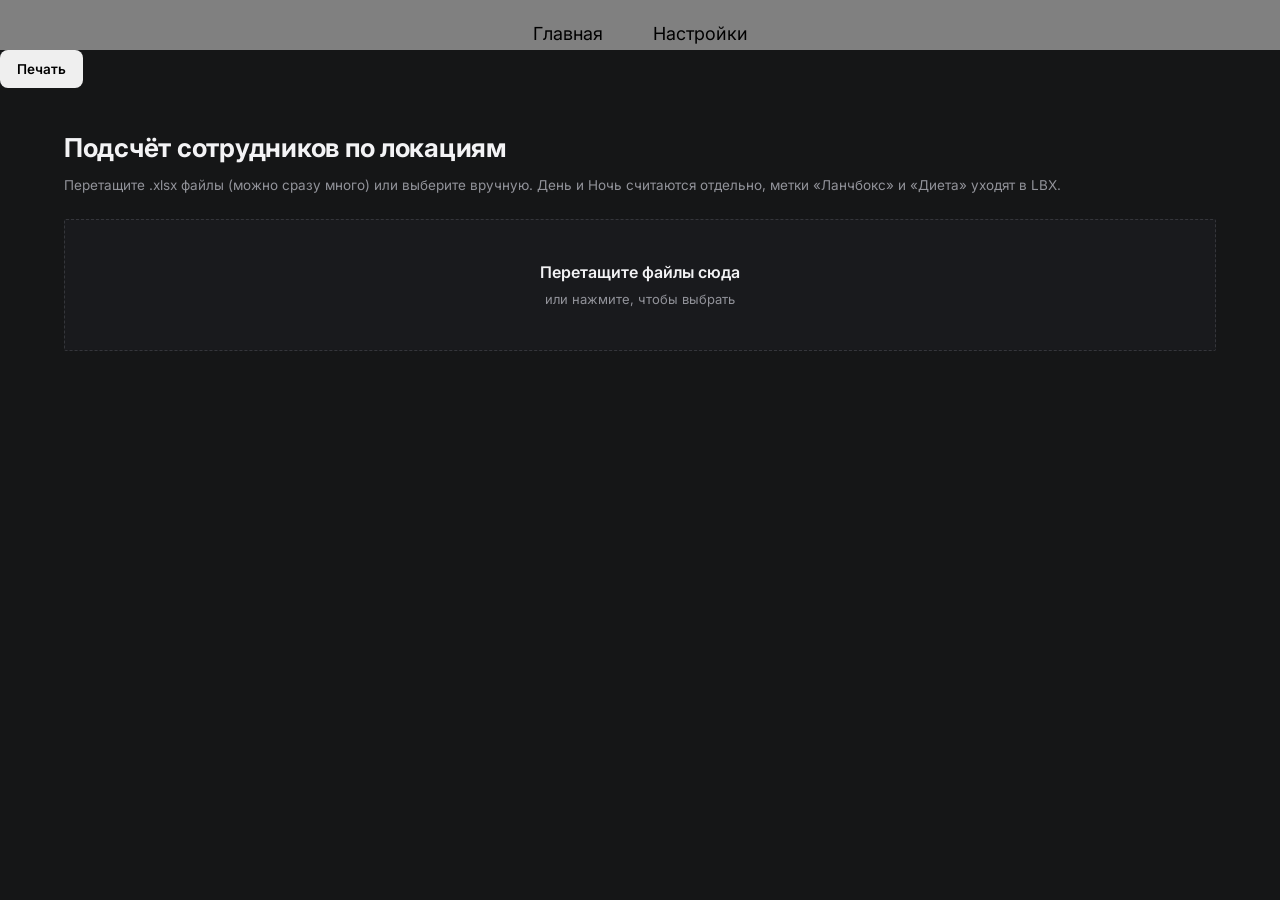
<file: index.html>
<!DOCTYPE html>
<html lang="ru">
<head>
  <meta charset="UTF-8" />
  <meta name="viewport" content="width=device-width, initial-scale=1.0" />
  <title>Подсчёт сотрудников по локациям</title>
  <link rel="stylesheet" href="styles.css" />

 
</head>
<body>
  <header>
    <div class="btw">
      <nav class="nvg">
        <a href="index.html">Главная</a>
        <a href="page2.html">Настройки</a>
 
      </nav>    
    </div>
  </header>
  <button id="printAll">Печать</button>
  <main class="container">
    <h1>Подсчёт сотрудников по локациям</h1>
    <p class="muted">
      Перетащите .xlsx файлы (можно сразу много) или выберите вручную.
      День и Ночь считаются отдельно, метки «Ланчбокс» и «Диета» уходят в LBX.
    </p>

    <div id="dropzone" class="dropzone">
      <input type="file" id="file-input" accept=".xlsx,.xls" multiple hidden />
    
      <!-- Слой воды с волнами -->
      <div class="water" aria-hidden="true">
        <div class="wave wave-a"></div>
        <div class="wave wave-b"></div>
      </div>
    
      <div class="dropzone-inner">
        <strong>Перетащите файлы сюда</strong>
        <span class="muted gr">или нажмите, чтобы выбрать</span>
      </div>
    </div>
    <p id="status" class="muted"></p>

    <section id="summary" class="summary hidden"></section>
    <section id="results"></section>
  </main>
  <script src="settings.js"></script>
  <script src="https://cdn.sheetjs.com/xlsx-0.20.2/package/dist/xlsx.full.min.js"></script>
    <script src="print.js"></script>
  <script>
  // ваш основной код, где importedFiles заполняется
    document.getElementById('printAll').addEventListener('click', () => {
      printAllSheets(importedFiles || []);
  });
</script>
  <script type="module" src="script.js"></script>
</body>
</html>
</file>
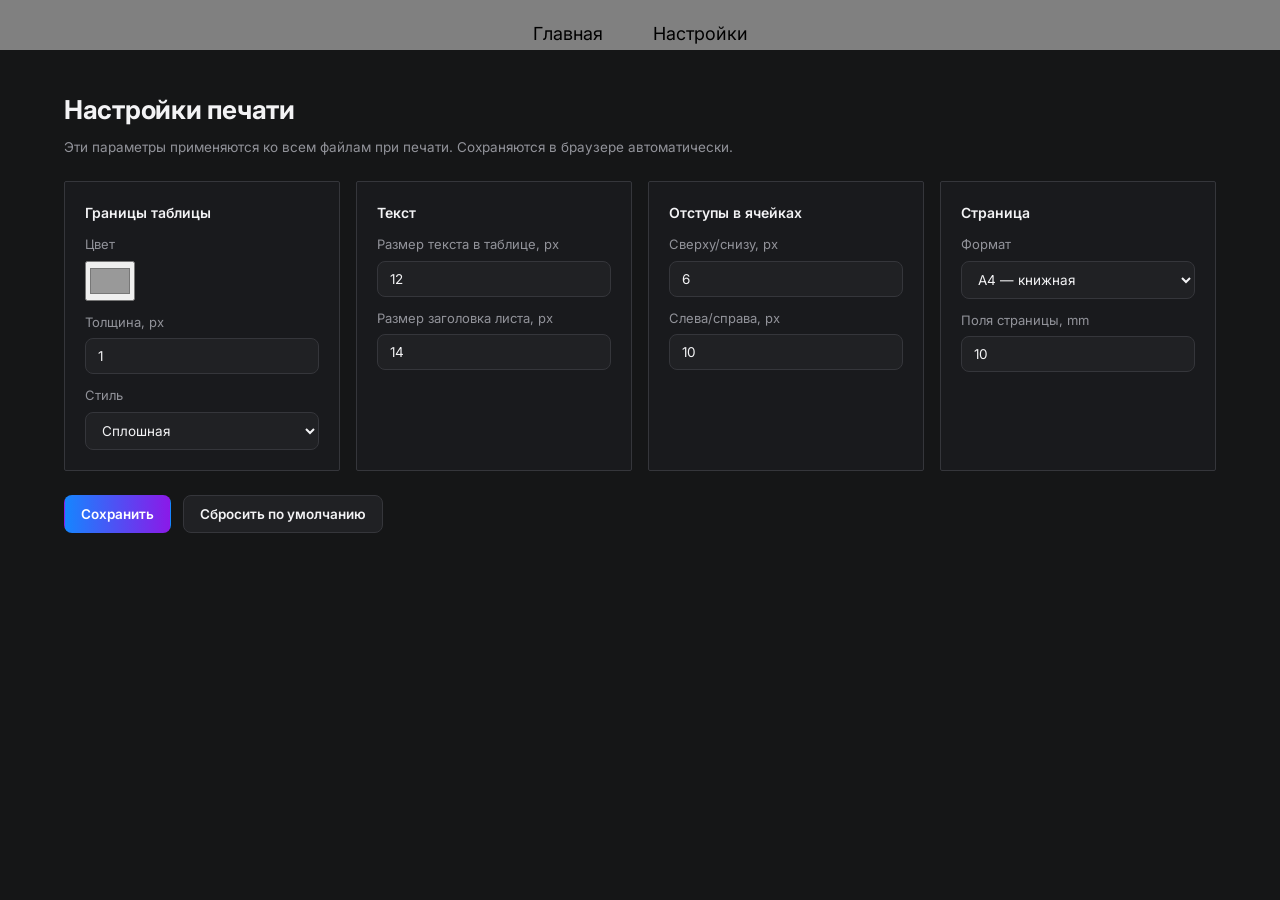
<file: page2.html>
<!DOCTYPE html>
<html lang="ru">
<head>
  <meta charset="UTF-8" />
  <meta name="viewport" content="width=device-width, initial-scale=1.0" />
  <title>Настройки печати</title>
  <link rel="stylesheet" href="styles.css" />
</head>
<body>
  <header>
    <div class="btw">
      <nav class="nvg">
        <a href="index.html">Главная</a>
        <a href="page2.html">Настройки</a>
      </nav>
    </div>
  </header>

  <main class="container">
    <h1>Настройки печати</h1>
    <p class="muted">
      Эти параметры применяются ко всем файлам при печати.
      Сохраняются в браузере автоматически.
    </p>

    <section class="settings-grid">
      <!-- Границы -->
      <div class="card">
        <h3>Границы таблицы</h3>

        <label>Цвет
          <input type="color" id="borderColor" />
        </label>

        <label>Толщина, px
          <input type="number" id="borderWidth" min="0" max="5" step="1" />
        </label>

        <label>Стиль
          <select id="borderStyle">
            <option value="solid">Сплошная</option>
            <option value="dashed">Пунктир</option>
            <option value="dotted">Точки</option>
            <option value="none">Без границ</option>
          </select>
        </label>
      </div>

      <!-- Текст -->
      <div class="card">
        <h3>Текст</h3>

        <label>Размер текста в таблице, px
          <input type="number" id="fontSize" min="6" max="30" step="1" />
        </label>

        <label>Размер заголовка листа, px
          <input type="number" id="titleSize" min="8" max="40" step="1" />
        </label>
      </div>

      <!-- Отступы ячеек -->
      <div class="card">
        <h3>Отступы в ячейках</h3>

        <label>Сверху/снизу, px
          <input type="number" id="padY" min="0" max="30" step="1" />
        </label>

        <label>Слева/справа, px
          <input type="number" id="padX" min="0" max="40" step="1" />
        </label>
      </div>

      <!-- Страница -->
      <div class="card">
        <h3>Страница</h3>

        <label>Формат
          <select id="pageSize">
            <option value="A4 portrait">A4 — книжная</option>
            <option value="A4 landscape">A4 — альбомная</option>
            <option value="A3 portrait">A3 — книжная</option>
            <option value="A3 landscape">A3 — альбомная</option>
          </select>
        </label>

        <label>Поля страницы, mm
          <input type="number" id="margin" min="0" max="30" step="1" />
        </label>
      </div>
    </section>

    <div class="settings-actions">
      <button id="saveBtn" class="btn btn-primary">Сохранить</button>
      <button id="resetBtn" class="btn btn-secondary">Сбросить по умолчанию</button>
      <span id="savedMsg" class="muted"></span>
    </div>
  </main>

  <script src="settings.js"></script>
  <script>
    const FIELDS = [
      'borderColor', 'borderWidth', 'borderStyle',
      'fontSize', 'titleSize',
      'padY', 'padX',
      'margin', 'pageSize'
    ];

    // Заполняем поля текущими настройками
    function fillForm() {
      const s = PrintSettings.load();
      FIELDS.forEach(id => {
        const el = document.getElementById(id);
        if (el) el.value = s[id];
      });
    }

    // Собираем значения из формы
    function readForm() {
      const out = {};
      FIELDS.forEach(id => {
        const el = document.getElementById(id);
        if (!el) return;
        if (el.type === 'number') out[id] = Number(el.value);
        else out[id] = el.value;
      });
      return out;
    }

    // Автосохранение при любом изменении
    FIELDS.forEach(id => {
      const el = document.getElementById(id);
      if (!el) return;
      el.addEventListener('input', () => {
        PrintSettings.save(readForm());
        flashSaved();
      });
    });

    // Кнопка «Сохранить» (просто для явности)
    document.getElementById('saveBtn').addEventListener('click', () => {
      PrintSettings.save(readForm());
      flashSaved();
    });

    // Кнопка «Сбросить»
    document.getElementById('resetBtn').addEventListener('click', () => {
      PrintSettings.reset();
      fillForm();
      flashSaved('Сброшено');
    });

    let flashTimer = null;
    function flashSaved(text = 'Сохранено') {
      const el = document.getElementById('savedMsg');
      el.textContent = '✓ ' + text;
      clearTimeout(flashTimer);
      flashTimer = setTimeout(() => { el.textContent = ''; }, 1500);
    }

    fillForm();
  </script>
</body>
</html>
</file>
<file: styles.css>
/* =========================================================
   Dark Premium Dashboard — тема
   ========================================================= */

   @import url('https://fonts.googleapis.com/css2?family=Inter:wght@400;500;600;700&display=swap');

   * { box-sizing: border-box; }
   
   :root {
     /* Фоны */
     --bg:            #151617;
     --card:          #191A1D;
     --block:         #202124;
   
     /* Границы */
     --border:        #35363B;
     --border-soft:   #2A2B2F;
   
     /* Текст */
     --text:          #F3F3F5;
     --muted:         #92939A;
   
     /* Акценты */
     --accent:        #1685FF;
     --accent-2:      #8B19E8;
     --teal:          #00C9C8;
   
     /* Семантика */
     --success:       #22C55E;
     --warning:       #F59E0B;
     --error:         #EF4444;
     --error-bg:      #2A1A1D;
     --error-border:  #7F2A33;
   
     /* Прочее */
     --radius:        12px;
     --radius-sm:     8px;
     --radius-lg:     14px;
   
     --gradient:      linear-gradient(90deg, #1685FF 0%, #8B19E8 100%);
     --focus-ring:    0 0 0 3px rgba(22, 133, 255, 0.25);
   }
   
   html, body { height: 100%; }
   
   body {
     margin: 0;
     background: var(--bg);
     color: var(--text);
     font-family: 'Inter', system-ui, -apple-system, 'Segoe UI', Roboto, sans-serif;
     font-size: 14px;
     line-height: 1.5;
     -webkit-font-smoothing: antialiased;
     text-rendering: optimizeLegibility;
   }
   
   header {
     width: 100%;
     height: 50px;
     background-color: grey;
     align-items: center;

   }

   .nvg {
     width: 100%;
     display: flex;
     justify-content: center;

     gap: 50px;
   }
   .nvg a {
     
     margin-top: 20px;
     text-decoration: none;
     color: black;
     font-size: 18px;
     transition: all .8s ease;
   }
   .nvg a:hover {
     color: whitesmoke;
     border-bottom: 1px solid white;
     transition: all .8s ease;
     
   }
   .head {
    width: 100%;
    background-color: green;
    height: 50px;
    display: flex;
    justify-content: center;

   }
   .head a {
     color: white;
     text-decoration: none;
     font-size: 18px;
     

   }
   
   
   
   
   
   
   
   /* =========================================================
      Топбар / навигация
      ========================================================= */
   
   .topbar {
     background: var(--card);
     border-bottom: 1px solid var(--border);
     padding: 0 24px;
     position: sticky;
     top: 0;
     z-index: 10;
   }
   
   .topbar nav {
     display: flex;
     gap: 4px;
     max-width: 1200px;
     margin: 0 auto;
   }
   
   .topbar a {
     display: inline-flex;
     align-items: center;
     padding: 16px 14px;
     text-decoration: none;
     color: var(--muted);
     font-weight: 500;
     font-size: 14px;
     border-bottom: 2px solid transparent;
     transition: color .15s, border-color .15s;
   }
   
   .topbar a:hover { color: var(--text); }
   
   .topbar a.active {
     color: var(--text);
     border-bottom-color: var(--accent);
   }
   
   /* =========================================================
      Контейнер
      ========================================================= */
   
   .container {
     max-width: 1200px;
     margin: 0 auto;
     padding: 40px 24px 80px;
   }
   
   h1 {
     margin: 0 0 8px;
     font-size: 26px;
     font-weight: 700;
     letter-spacing: -0.01em;
     color: var(--text);
   }
   
   h2 {
     margin: 0 0 14px;
     font-size: 18px;
     font-weight: 600;
     letter-spacing: -0.005em;
   }
   
   h3 {
     margin: 0 0 12px;
     font-size: 14px;
     font-weight: 600;
     color: var(--text);
   }
   
   .muted {
     color: var(--muted);
     margin: 4px 0 24px;
     font-size: 13.5px;
   }
   
   /* =========================================================
      Dropzone
      ========================================================= */
   
 .dropzone {
  --progress: 0%;
  display: block;
  position: relative;
  border: 1.5px dashed var(--border);
  background: var(--card);
  border-radius: 2px;
  padding: 40px 24px;
  text-align: center;
  cursor: pointer;
  transition: all .80s ease;
  overflow: hidden;
}

/* Контейнер воды */
.water {
  position: absolute;
  left: 0;
  right: 0;
  bottom: 0;
  height: var(--progress);
  transition: height .35s ease-out;
  z-index: 0;
  pointer-events: none;
  background: linear-gradient(180deg, #7c3aed 0%, #4c1d95 100%);
  opacity: 0.9;
}

/* Волны — верхний слой воды */
.wave {
  position: absolute;
  left: 0;
  right: 0;
  top: 0;
  width: 100%;
  height: 50px;
  background-repeat: repeat-x;
  background-size: 200px 100%;
}

.wave-a {
  background-image: url("data:image/svg+xml;utf8,<svg xmlns='http://www.w3.org/2000/svg' viewBox='0 0 200 30' preserveAspectRatio='none'><path d='M0,15 C50,30 100,0 150,15 C175,22 200,15 200,15 L200,30 L0,30 Z' fill='%23a855f7'/></svg>");
  animation: waveSlide 4s linear infinite;
  opacity: 0.85;
}

.wave-b {
  background-image: url("data:image/svg+xml;utf8,<svg xmlns='http://www.w3.org/2000/svg' viewBox='0 0 200 30' preserveAspectRatio='none'><path d='M0,15 C50,0 100,30 150,15 C175,8 200,15 200,15 L200,30 L0,30 Z' fill='%23c4b5fd'/></svg>");
  animation: waveSlide 7s linear infinite reverse;
  opacity: 0.55;
}

@keyframes waveSlide {
  0%   { background-position-x: 0; }
  100% { background-position-x: 200px; }
}

/* Hover работающий только когда не идёт обработка */
.dropzone:not(.processing):hover {
  border-color: var(--accent);
  background: var(--block);
  transition: background .30s;
}

.dropzone.processing {
  pointer-events: none;
  cursor: progress;
  border-color: #A855F7;
  box-shadow: 0 0 28px rgba(168, 85, 247, 0.45);
  transition: box-shadow .3s ease, border-color .3s ease;
}

/* Текст поверх воды */
.dropzone-inner {
  position: relative;
  z-index: 3;
  display: flex;
  flex-direction: column;
  gap: 6px;
  pointer-events: none;
}

.dropzone-inner strong {
  font-size: 16px;
  font-weight: 600;
  color: var(--text);
}

.dropzone-inner .muted {
  margin: 0;
  font-size: 13px;
  color: var(--muted);
}



   
   /* =========================================================
      Прогресс
      ========================================================= */
   
   .progress {
     margin-top: 18px;
     display: flex;
     align-items: center;
     gap: 12px;
   }
   
   .progress.hidden { display: none; }
   
   .progress-bar {
     flex: 1;
     height: 8px;
     background: var(--block);
     border-radius: 999px;
     overflow: hidden;
     border: 1px solid var(--border-soft);
   }
   
   #progress-fill {
     height: 100%;
     width: 0;
     background: var(--gradient);
     transition: width .2s ease-out;
   }
   
   #progress-text {
     font-size: 12.5px;
     color: var(--muted);
     font-variant-numeric: tabular-nums;
     white-space: nowrap;
   }
   
   /* =========================================================
      Summary
      ========================================================= */
   
   .summary {
     margin-top: 28px;
     background: var(--card);
     border: 1px solid var(--border);
     border-radius: 2px;
     padding: 24px;
   }
   
   .summary.hidden { display: none; }
   
   .summary-grid {
     display: grid;
     grid-template-columns: 1fr 1fr;
     gap: 24px;
   }
   
   /* =========================================================
      Сетка результатов
      ========================================================= */
   
   #results {
     display: grid;
     grid-template-columns: repeat(auto-fill, minmax(340px, 1fr));
     gap: 16px;
     margin-top: 28px;
   }
   
   .card {
     background: var(--card);
     border: 1px solid var(--border);
     border-radius: 2px;
     padding: 20px;
     transition: border-color .15s, background .15s;
   }
   
   .card:hover {
     border-color: #42434A;
   }
   
   .file-card {
     padding: 18px;
     display: flex;
     flex-direction: column;
   }
   
   .file-title {
     font-size: 13.5px;
     font-weight: 600;
     letter-spacing: -0.005em;
     color: var(--text);
     word-break: break-all;
     margin: 0 0 6px;
   }
   
   .file-grid {
     display: grid;
     grid-template-columns: 1fr 1fr;
     gap: 16px;
     margin-top: 12px;
   }
   
   .sheet-loc {
     font-size: 12px;
     color: var(--muted);
     margin-bottom: 8px;
     word-break: break-word;
   }
   
   /* =========================================================
      Таблицы
      ========================================================= */
   
   table.counts {
     width: 100%;
     border-collapse: collapse;
     font-size: 13px;
     font-variant-numeric: tabular-nums;
   }
   
   table.counts thead th {
     text-align: left;
     font-weight: 600;
     font-size: 11.5px;
     text-transform: uppercase;
     letter-spacing: 0.06em;
     color: var(--muted);
     padding: 8px 10px;
     border-bottom: 1px solid var(--border);
   }
   
   table.counts td {
     padding: 9px 10px;
     border-bottom: 1px solid var(--border-soft);
     color: var(--text);
   }
   
   table.counts tr:last-child td {
     border-bottom: none;
   }
   
   table.counts td:first-child {
     font-weight: 500;
   }
   
   table.counts td:last-child {
     text-align: right;
     width: 70px;
     font-weight: 600;
     color: var(--text);
   }
   
   table.counts tbody tr {
     transition: background .12s;
   }
   
   table.counts tbody tr:hover {
     background: var(--block);
   }
   
   /* LBX — бирюзовый акцент */
   table.counts tr.lbx td {
     background: rgba(0, 201, 200, 0.06);
   }
   table.counts tr.lbx td:first-child {
     color: var(--teal);
     font-weight: 600;
     box-shadow: inset 3px 0 0 var(--teal);
   }
   table.counts tr.lbx td:last-child {
     color: var(--teal);
     font-weight: 700;
   }
   
   /* UNKNOWN — оранжевый акцент */
   table.counts tr.unknown td {
     background: rgba(245, 158, 11, 0.07);
   }
   table.counts tr.unknown td:first-child {
     color: var(--warning);
     font-weight: 600;
     box-shadow: inset 3px 0 0 var(--warning);
   }
   table.counts tr.unknown td:last-child {
     color: var(--warning);
     font-weight: 700;
   }
   
   table.counts tr.unknown .raw {
     display: block;
     font-weight: 400;
     font-size: 11.5px;
     color: var(--muted);
     margin-top: 2px;
   }
   
   /* =========================================================
      Ошибки
      ========================================================= */
   
   .error-card {
     border-color: var(--error-border);
     background: var(--error-bg);
   }
   
   .error-card h3 {
     color: var(--error);
   }
   
   .error-card ul {
     margin: 0;
     padding-left: 18px;
     font-size: 12.5px;
     color: var(--text);
   }
   
   .error-card li + li {
     margin-top: 4px;
   }
   
   /* =========================================================
      Статус
      ========================================================= */
   
   #status {
     margin: 16px 0 0;
     font-size: 13px;
     color: var(--muted);
   }
   
   /* =========================================================
      Общие элементы управления (на будущее)
      ========================================================= */
   
   button,
   .btn {
     font-family: inherit;
     font-size: 13.5px;
     font-weight: 600;
     padding: 10px 16px;
     border-radius: var(--radius-sm);
     border: 1px solid transparent;
     cursor: pointer;
     transition: background .15s, border-color .15s, opacity .15s, color .15s;
   }
   
   button:focus-visible,
   .btn:focus-visible,
   input:focus-visible,
   select:focus-visible {
     outline: none;
     box-shadow: var(--focus-ring);
   }
   
   /* Основная кнопка */
   .btn-primary {
     background: var(--gradient);
     color: #fff;
   }
   .btn-primary:hover { opacity: .92; }
   .btn-primary:active { opacity: .85; }
   .btn-primary:disabled { opacity: .5; cursor: not-allowed; }
   
   /* Вторичная кнопка */
   .btn-secondary {
     background: var(--block);
     color: var(--text);
     border-color: var(--border);
   }
   .btn-secondary:hover { border-color: #4A4B52; }
   .btn-secondary:active { background: #1B1C1F; }
   
   /* Поля ввода */
   input[type="text"],
   input[type="number"],
   input[type="date"],
   select,
   textarea {
     font-family: inherit;
     font-size: 13.5px;
     color: var(--text);
     background: var(--block);
     border: 1px solid var(--border);
     border-radius: var(--radius-sm);
     padding: 9px 12px;
     transition: border-color .15s, background .15s;
   }
   
   input:hover,
   select:hover,
   textarea:hover {
     border-color: #4A4B52;
   }
   
   input:disabled,
   select:disabled,
   textarea:disabled {
     opacity: .5;
     cursor: not-allowed;
   }
   
   /* Фокус — синий */
   input:focus,
   select:focus,
   textarea:focus {
     outline: none;
     border-color: var(--accent);
     box-shadow: var(--focus-ring);
   }
   
   /* Ошибка */
   input.error,
   select.error,
   textarea.error {
     border-color: var(--error);
   }
   input.error:focus,
   select.error:focus,
   textarea.error:focus {
     box-shadow: 0 0 0 3px rgba(239, 68, 68, 0.25);
   }
   
   /* Успех */
   input.success,
   select.success {
     border-color: var(--success);
   }
   
   /* =========================================================
      Скроллбары (тёмные)
      ========================================================= */
   
   * {
     scrollbar-width: thin;
     scrollbar-color: #3A3B40 var(--bg);
   }
   
   *::-webkit-scrollbar {
     width: 10px;
     height: 10px;
   }
   
   *::-webkit-scrollbar-track {
     background: var(--bg);
   }
   
   *::-webkit-scrollbar-thumb {
     background: #3A3B40;
     border-radius: 999px;
     border: 2px solid var(--bg);
   }
   
   *::-webkit-scrollbar-thumb:hover {
     background: #4A4B52;
   }
   
   /* =========================================================
      Адаптив
      ========================================================= */
   
   @media (max-width: 900px) {
     .container { padding: 28px 18px 64px; }
     h1 { font-size: 22px; }
   
     .summary { padding: 20px; }
   
     .summary-grid,
     .file-grid {
       grid-template-columns: 1fr;
       gap: 18px;
     }
   }
   
   @media (max-width: 600px) {
     #results {
       grid-template-columns: 1fr;
     }
   
     .dropzone { padding: 28px 16px; }
     .dropzone-inner strong { font-size: 15px; }
   
     .topbar { padding: 0 14px; }
     .topbar a { padding: 14px 10px; font-size: 13px; }
   }
   
   /* =========================================================
      Печать (на всякий случай — не ломаем)
      ========================================================= */
   
   @media print {
     body { background: #fff; color: #000; }
     .topbar, .dropzone, .progress { display: none; }
     .card, .summary { border-color: #ccc; background: #fff; }
   }
   .settings-grid {
    display: grid;
    grid-template-columns: repeat(auto-fill, minmax(260px, 1fr));
    gap: 16px;
    margin-top: 24px;
  }
  
  .settings-grid label {
    display: flex;
    flex-direction: column;
    gap: 6px;
    margin-top: 12px;
    font-size: 13px;
    color: var(--muted);
  }
  
  .settings-grid input[type="color"] {
    height: 40px;
    padding: 2px;
    cursor: pointer;
  }
  
  .settings-actions {
    display: flex;
    align-items: center;
    gap: 12px;
    margin-top: 24px;
  }
  
  #savedMsg {
    margin: 0;
    font-size: 13px;
    color: var(--success);
  }
</file>
